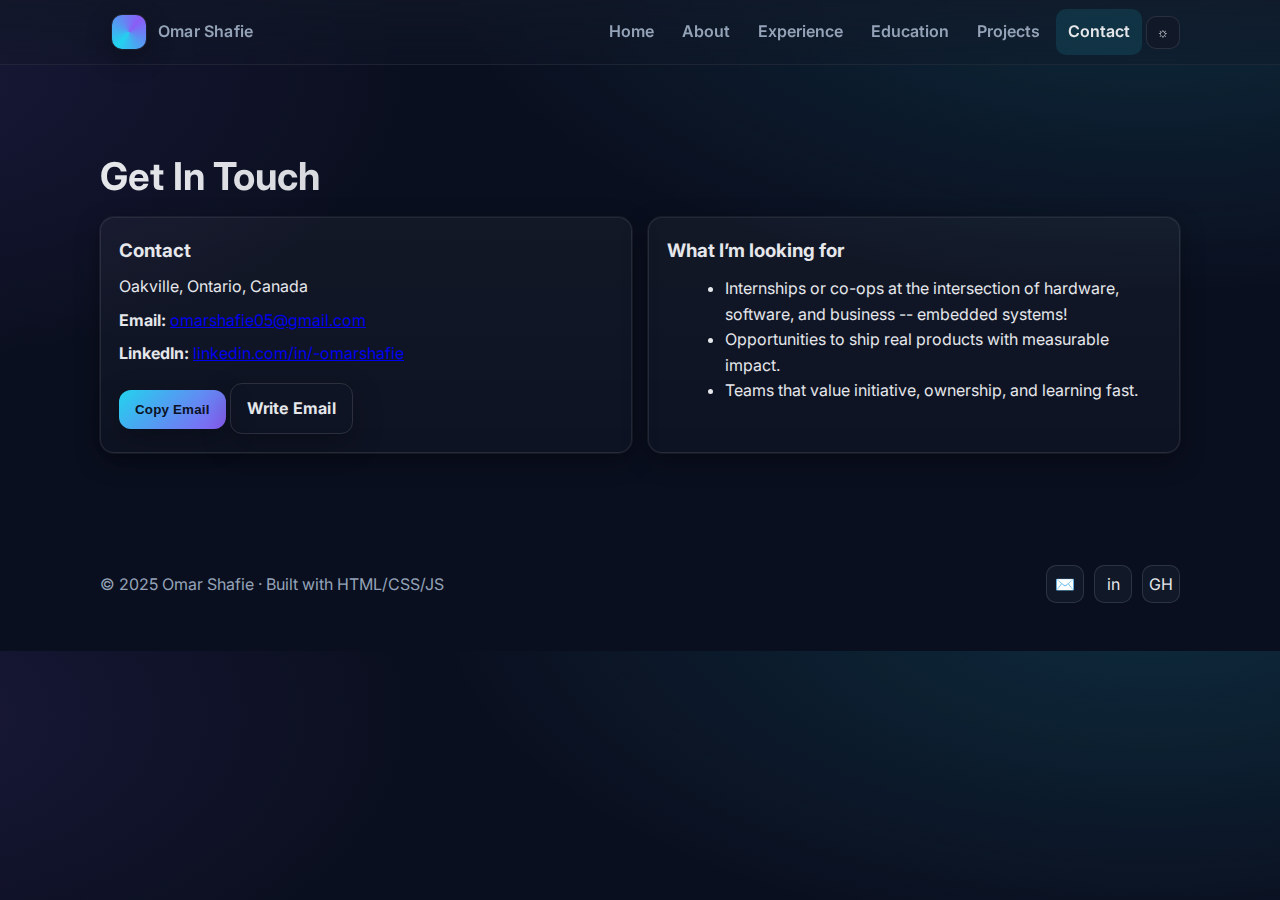
<file: contact.html>
<!DOCTYPE html>
<html lang="en">
<head>
  <meta charset="UTF-8" />
  <meta name="viewport" content="width=device-width, initial-scale=1.0"/>
  <title>Contact – Omar Shafie</title>
  <meta name="description" content="Email and LinkedIn for connecting with Omar."/>
  <meta property="og:title" content="Contact – Omar Shafie"/>
  <meta property="og:description" content="Email and LinkedIn for connecting with Omar."/>
  <meta property="og:type" content="website"/>
  <meta property="og:site_name" content="Omar Shafie"/>
  <link rel="preconnect" href="https://fonts.googleapis.com">
  <link rel="preconnect" href="https://fonts.gstatic.com" crossorigin>
  <link href="https://fonts.googleapis.com/css2?family=Inter:wght@400;600;700;800&family=Space+Grotesk:wght@500;700&display=swap" rel="stylesheet">
  <link rel="stylesheet" href="css/style.css"/>
</head>
<body>
  <a class="hidden" href="#main">Skip to content</a>
  <nav class="nav">
    <div class="container nav-inner">
      <a class="brand" href="index.html"><span class="logo"></span> <span>Omar Shafie</span></a>
      <div class="nav-right" role="navigation" aria-label="Main">
        <a href="index.html" class="">Home</a>
        <a href="about.html" class="">About</a>
        <a href="experience.html" class="">Experience</a>
        <a href="education.html" class="">Education</a>
        <a href="projects.html" class="">Projects</a>
        <a href="contact.html" class="active">Contact</a>
        <button class="theme-toggle" id="themeToggle" aria-label="Toggle theme">☼</button>
      </div>
    </div>
  </nav>
  <main id="main">

  <section class="section">
    <div class="container">
      <h2>Get In Touch</h2>
      <div class="grid" style="grid-template-columns: 1fr 1fr;">
        <div class="card">
          <h3 class="m0">Contact</h3>
          <p class="mt8 m0">Oakville, Ontario, Canada</p>
          <p class="m0 mt8"><strong>Email:</strong> <a href="mailto:omarshafie05@gmail.com">omarshafie05@gmail.com</a></p>
          <p class="m0 mt8"><strong>LinkedIn:</strong> <a href="https://www.linkedin.com/in/-omarshafie/" target="_blank">linkedin.com/in/-omarshafie</a></p>
          <div class="mt16">
            <button class="btn btn-primary" onclick="copyEmail()">Copy Email</button>
            <a class="btn btn-outline" href="mailto:omarshafie05@gmail.com?subject=Hello%20Omar">Write Email</a>
          </div>
        </div>
        <div class="card">
          <h3 class="m0">What I’m looking for</h3>
          <ul class="mt8">
            <li>Internships or co-ops at the intersection of hardware, software, and business -- embedded systems!</li>
            <li>Opportunities to ship real products with measurable impact.</li>
            <li>Teams that value initiative, ownership, and learning fast.</li>
          </ul>
        </div>
      </div>
    </div>
  </section>

  </main>
  <footer class="footer">
    <div class="container" style="display:flex;align-items:center;justify-content:space-between;gap:14px;flex-wrap:wrap;">
      <p class="m0">&copy; 2025 Omar Shafie · Built with HTML/CSS/JS</p>
      <div class="socials">
        <a class="icon-btn" href="mailto:omarshafie05@gmail.com" aria-label="Email">✉️</a>
        <a class="icon-btn" href="https://www.linkedin.com/in/-omarshafie/" target="_blank" rel="noreferrer" aria-label="LinkedIn">in</a>
        <a class="icon-btn" href="https://github.com/omar-shafie" target="_blank" rel="noreferrer" aria-label="GitHub">GH</a>
      </div>
    </div>
  </footer>
  <script src="js/main.js"></script>
</body>
</html>
</file>
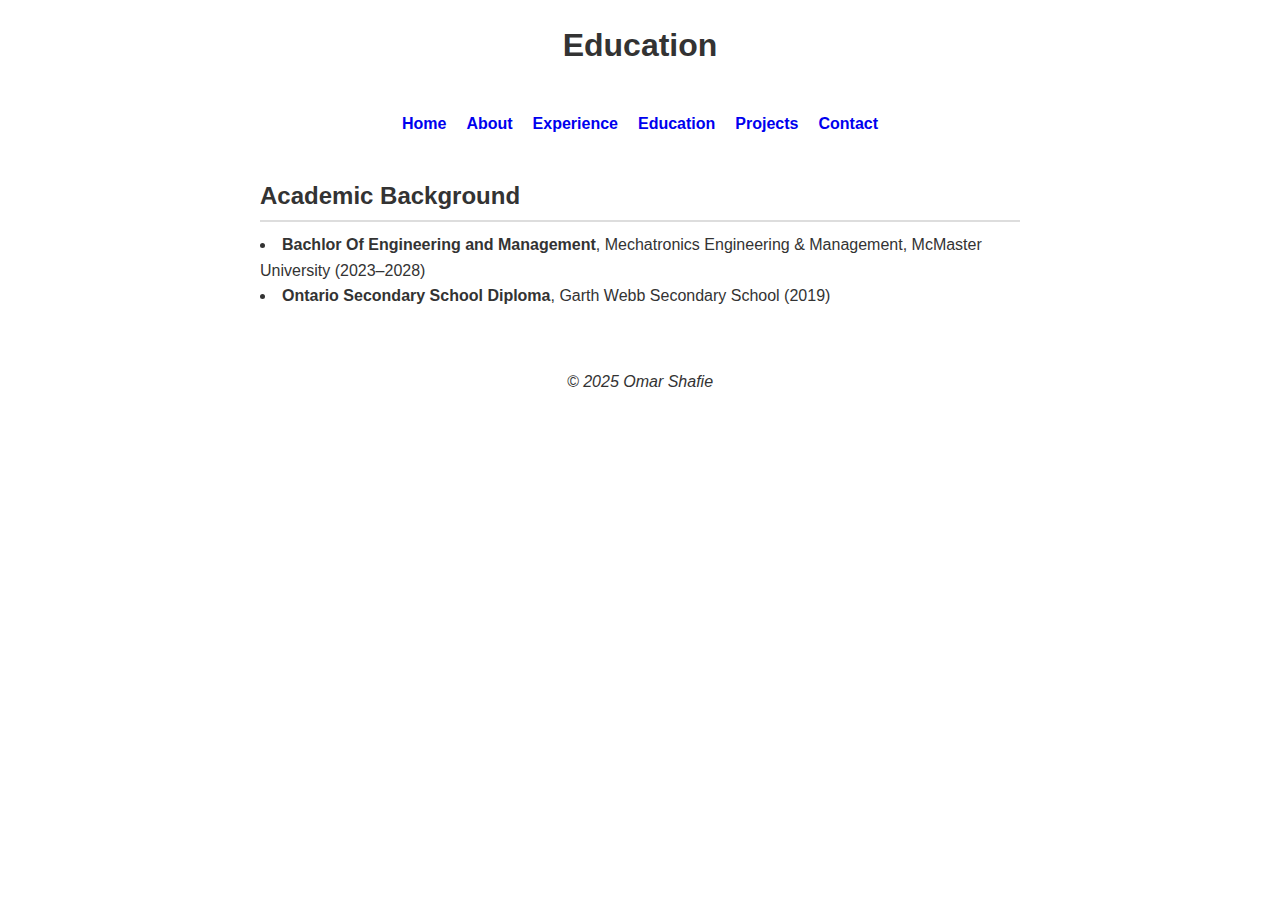
<file: education.html>
<html lang="en">
<head>
  <meta charset="UTF-8">
  <meta name="viewport" content="width=device-width, initial-scale=1.0">
  <title>Education – Omar Shafie</title>
  <link rel="stylesheet" href="style.css">
</head>
<body>
  <header>
    <h1>Education</h1>
  </header>
  <nav>
    <ul>
      <li><a href="index.html">Home</a></li>
      <li><a href="about.html">About</a></li>
      <li><a href="experience.html">Experience</a></li>
      <li><a href="education.html" class="active">Education</a></li>
      <li><a href="projects.html">Projects</a></li>
      <li><a href="contact.html">Contact</a></li>
    </ul>
  </nav>
  <main>
    <section id="education">
      <h2>Academic Background</h2>
      <ul>
        <li><strong>Bachlor Of Engineering and Management</strong>, Mechatronics Engineering & Management, McMaster University (2023–2028)</li>
        <li><strong>Ontario Secondary School Diploma</strong>, Garth Webb Secondary School (2019)</li>
      </ul>
    </section>
  </main>
  <footer>
    <p>&copy; 2025 Omar Shafie</p>
  </footer>
</body>
</html>
</file>
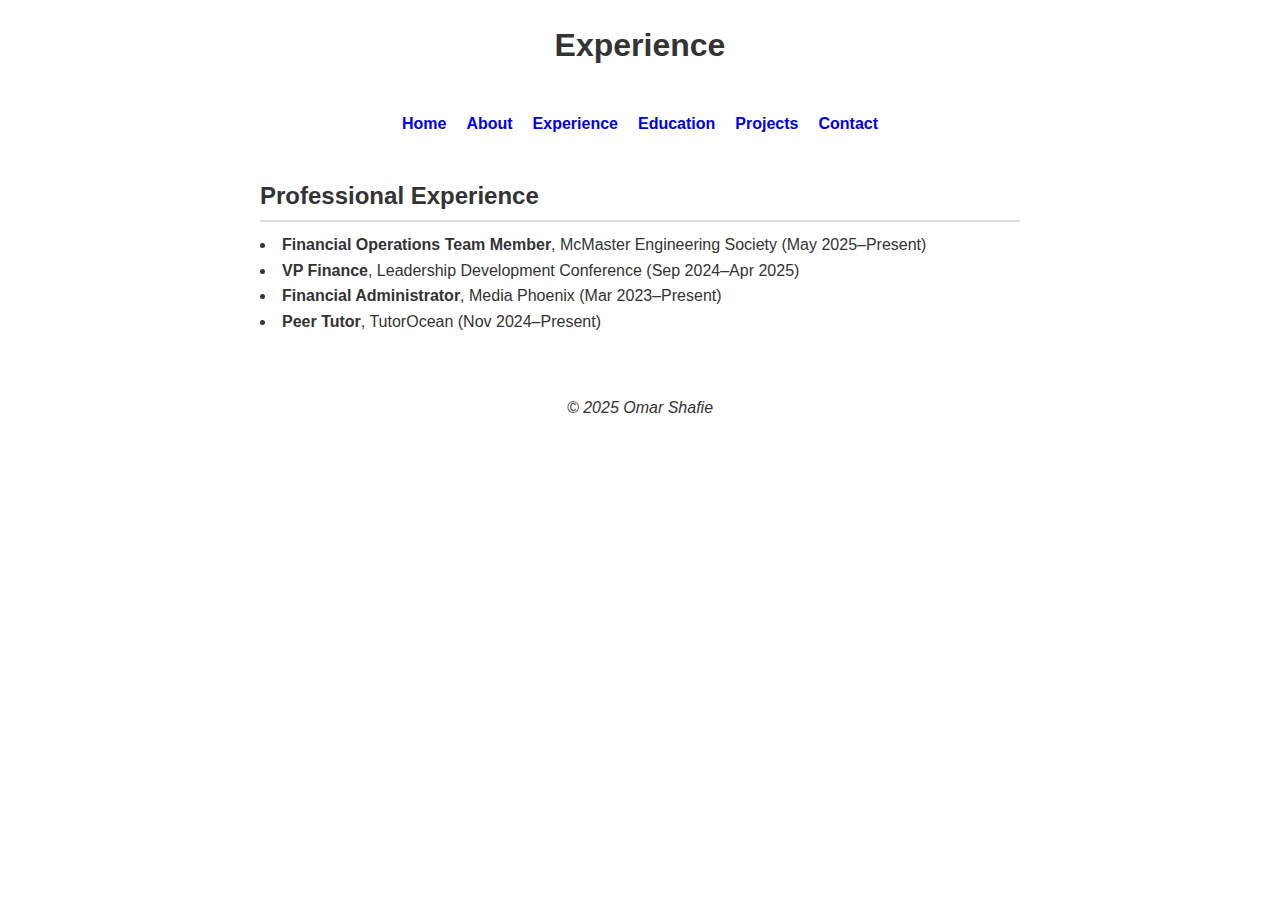
<file: experience.html>
<html lang="en">
<head>
  <meta charset="UTF-8">
  <meta name="viewport" content="width=device-width, initial-scale=1.0">
  <title>Experience – Omar Shafie</title>
  <link rel="stylesheet" href="style.css">
</head>
<body>
  <header>
    <h1>Experience</h1>
  </header>
  <nav>
    <ul>
      <li><a href="index.html">Home</a></li>
      <li><a href="about.html">About</a></li>
      <li><a href="experience.html" class="active">Experience</a></li>
      <li><a href="education.html">Education</a></li>
      <li><a href="projects.html">Projects</a></li>
      <li><a href="contact.html">Contact</a></li>
    </ul>
  </nav>
  <main>
    <section id="experience">
      <h2>Professional Experience</h2>
      <ul>
        <li><strong>Financial Operations Team Member</strong>, McMaster Engineering Society (May 2025–Present)</li>
        <li><strong>VP Finance</strong>, Leadership Development Conference (Sep 2024–Apr 2025)</li>
        <li><strong>Financial Administrator</strong>, Media Phoenix (Mar 2023–Present)</li>
        <li><strong>Peer Tutor</strong>, TutorOcean (Nov 2024–Present)</li>
      </ul>
    </section>
  </main>
  <footer>
    <p>&copy; 2025 Omar Shafie</p>
  </footer>
</body>
</html>
</file>
<file: css/style.css>
/* === Omar Shafie — Portfolio Refresh (2025) ===
   Identity: bold, tech-forward, finance-polished.
   Palette: Deep Space + Aurora (teal→violet) with gold accents.
   System: CSS variables + utility-esque classes for consistency.
*/

/* Brand tokens */
:root {
  --bg: #0a0f1f;           /* deep space */
  --surface: #111827;      /* slate-900 */
  --surface-2: #0b1224;    /* slightly lighter than bg */
  --text: #e5e7eb;         /* slate-200 */
  --muted: #94a3b8;        /* slate-400 */
  --primary: #22d3ee;      /* cyan-400 */
  --accent: #8b5cf6;       /* violet-500 */
  --gold: #f59e0b;         /* amber-500 */
  --ok: #34d399;           /* emerald-400 */
  --danger: #f87171;       /* red-400 */

  --radius: 14px;
  --shadow: 0 10px 30px rgba(0,0,0,.25);
  --ring: 0 0 0 1px rgba(255,255,255,.06), 0 8px 24px rgba(0,0,0,.35);

  --container: 1120px;
}

/* Optional light mode */
html[data-theme="light"] {
  --bg: #f7fafc;
  --surface: #ffffff;
  --surface-2: #f2f5fa;
  --text: #0b1224;
  --muted: #475569;
  --ring: 0 0 0 1px rgba(2,6,23,.08), 0 8px 24px rgba(2,6,23,.08);
}

/* Base & layout */
* { box-sizing: border-box; }
html, body {
  margin: 0;
  padding: 0;
  background:
    radial-gradient(1200px 600px at 90% -10%, rgba(34,211,238,.15), transparent 60%),
    radial-gradient(900px 500px at -10% 10%, rgba(139,92,246,.12), transparent 60%),
    linear-gradient(180deg, var(--bg), var(--bg));
  color: var(--text);
  font-family: 'Inter', system-ui, -apple-system, Segoe UI, Roboto, Ubuntu, Cantarell, 'Helvetica Neue', Arial, 'Noto Sans', 'Apple Color Emoji', 'Segoe UI Emoji';
  line-height: 1.6;
  -webkit-font-smoothing: antialiased;
  text-rendering: optimizeLegibility;
}

.container {
  width: 100%;
  max-width: var(--container);
  padding: 0 20px;
  margin: 0 auto;
}

.section {
  padding: 88px 0;
}

.section h2 {
  font-size: clamp(1.6rem, 1.2rem + 2vw, 2.4rem);
  line-height: 1.2;
  margin: 0 0 18px;
  letter-spacing: .2px;
  background: linear-gradient(90deg, var(--text), rgba(229,231,235,.7));
  -webkit-background-clip: text;
  background-clip: text;
  color: transparent;
}

.lead {
  color: var(--muted);
  margin: 0 0 28px;
}

/* Nav */
.nav {
  position: sticky;
  top: 0;
  backdrop-filter: blur(10px);
  background: linear-gradient(180deg, rgba(17,24,39,.7), rgba(17,24,39,.35));
  border-bottom: 1px solid rgba(255,255,255,.06);
  z-index: 50;
}

.nav-inner {
  display: flex;
  align-items: center;
  justify-content: space-between;
  height: 64px;
}

.brand {
  display: inline-flex;
  align-items: center;
  gap: 12px;
  text-decoration: none;
  color: var(--text);
  font-weight: 700;
  letter-spacing: .2px;
}

.brand .logo {
  width: 34px; height: 34px;
  border-radius: 10px;
  background: conic-gradient(from 220deg, var(--primary), var(--accent), var(--primary));
  box-shadow: var(--ring);
}

.nav a {
  color: var(--muted);
  text-decoration: none;
  font-weight: 600;
  padding: 10px 12px;
  border-radius: 10px;
}

.nav a:hover { color: var(--text); background: rgba(255,255,255,.05); }
.nav a.active { color: var(--text); background: rgba(34,211,238,.12); }
.nav-right { display: flex; align-items: center; gap: 4px; }
.theme-toggle {
  border: 1px solid rgba(255,255,255,.1);
  background: var(--surface);
  color: var(--text);
  border-radius: 10px;
  padding: 8px 10px;
  cursor: pointer;
}

/* Hero */
.hero {
  padding: 96px 0 48px;
  display: grid;
  grid-template-columns: 1.1fr .9fr;
  gap: 32px;
  align-items: center;
}
@media (max-width: 920px) { .hero { grid-template-columns: 1fr; } }

.hero-title {
  font-family: 'Space Grotesk', system-ui, sans-serif;
  font-size: clamp(2.2rem, 1.6rem + 3vw, 3.6rem);
  line-height: 1.08;
  margin: 0 0 10px;
  background: linear-gradient(90deg, var(--primary), var(--accent));
  -webkit-background-clip: text;
  background-clip: text;
  color: transparent;
}

.hero-sub {
  color: var(--muted);
  font-size: clamp(1.05rem, .9rem + .6vw, 1.25rem);
  margin: 8px 0 22px;
}

.hero-cta { display: flex; gap: 12px; flex-wrap: wrap; }

.btn {
  display: inline-flex; align-items: center; gap: 10px;
  border-radius: 12px;
  padding: 12px 16px;
  font-weight: 700;
  letter-spacing: .2px;
  text-decoration: none;
  border: 1px solid rgba(255,255,255,.12);
  box-shadow: var(--shadow);
}

.btn-primary {
  background: linear-gradient(135deg, var(--primary), var(--accent));
  color: #0b1224;
  border: none;
}

.btn-outline {
  background: transparent;
  color: var(--text);
}

.badges { display: flex; gap: 8px; margin-top: 8px; flex-wrap: wrap; }
.badge {
  font-size: .85rem; font-weight: 700;
  padding: 6px 10px; border-radius: 999px;
  background: rgba(255,255,255,.06);
  color: var(--text);
  border: 1px solid rgba(255,255,255,.12);
}

/* Visual feature card */
.visual {
  position: relative;
  min-height: 260px;
  border-radius: var(--radius);
  background:
    radial-gradient(120% 140% at 100% 0%, rgba(34,211,238,.25), transparent 40%),
    radial-gradient(120% 140% at 0% 100%, rgba(139,92,246,.22), transparent 40%),
    linear-gradient(180deg, var(--surface-2), var(--surface));
  box-shadow: var(--ring);
  border: 1px solid rgba(255,255,255,.08);
  overflow: hidden;
}
.visual-grid {
  position: absolute; inset: 0;
  background-image:
    linear-gradient(rgba(255,255,255,.06) 1px, transparent 1px),
    linear-gradient(90deg, rgba(255,255,255,.06) 1px, transparent 1px);
  background-size: 28px 28px;
  mask-image: radial-gradient(circle at 30% 30%, black 60%, transparent 100%);
}

.visual-kpis {
  position: relative;
  z-index: 1;
  display: grid;
  grid-template-columns: repeat(3, minmax(0, 1fr));
  gap: 18px;
  padding: 24px 24px 28px;   /* more breathing room */
  grid-auto-rows: auto;      /* prevents overlap */
}
@media (max-width: 560px) { .visual-kpis { grid-template-columns: 1fr; } }

.kpi {
  padding: 16px;
  border-radius: 12px;
  background: rgba(2, 6, 23, 0.35);    /* slightly more opaque */
  border: 1px solid rgba(255,255,255,0.08);
  box-shadow: 0 1px 0 rgba(255,255,255,.04) inset, 0 8px 20px rgba(0,0,0,.18);
}
.kpi h3 { margin: 0; font-size: 1.2rem; }
.kpi p { margin: 4px 0 0; color: var(--muted); font-size: .95rem; }

/* Cards (projects, experience items) */
.card {
  position: relative;
  padding: 18px;
  border-radius: var(--radius);
  background: linear-gradient(180deg, rgba(255,255,255,.04), rgba(255,255,255,.02));
  border: 1px solid rgba(255,255,255,.09);
  box-shadow: var(--ring);
}
.card h3 { margin: 0 0 6px; }
.card .meta { color: var(--muted); font-size: .95rem; margin-bottom: 10px; }
.card ul { margin: 10px 0 0 18px; }
.card img.logo {
  width: 64px;
  height: 48px;
  border-radius: 10px;
  object-fit: contain;          /* keep full logo visible */
  background: rgba(255,255,255,.06);
  border: 1px solid rgba(255,255,255,.12);
  padding: 6px;                 /* breathing room around irregular logos */
}
.card .row { display: grid; grid-template-columns: 72px 1fr; gap: 14px; align-items: start; }

.grid {
  display: grid; gap: 16px;
  grid-template-columns: repeat(3, minmax(0, 1fr));
}
@media (max-width: 980px) { .grid { grid-template-columns: repeat(2, minmax(0, 1fr)); } }
@media (max-width: 640px) { .grid { grid-template-columns: 1fr; } }

/* Timeline */
.timeline { position: relative; padding-left: 24px; }
.timeline::before {
  content: ""; position: absolute; left: 6px; top: 6px; bottom: 6px;
  width: 2px; background: linear-gradient(180deg, var(--primary), var(--accent));
  border-radius: 2px;
}
.timeline-item { position: relative; margin-bottom: 16px; }
.timeline-item::before {
  content: ""; position: absolute; left: -2px; top: 6px;
  width: 12px; height: 12px; border-radius: 999px;
  background: linear-gradient(135deg, var(--primary), var(--accent));
  box-shadow: 0 0 0 3px rgba(255,255,255,.08);
}

/* Media */
.gallery { display: grid; gap: 12px; grid-template-columns: repeat(2,1fr); }
.gallery img { width: 100%; border-radius: 12px; border: 1px solid rgba(255,255,255,.1); }
.video { width: 100%; border-radius: 12px; border: 1px solid rgba(255,255,255,.1); overflow: hidden; }

/* Footer */
.footer { padding: 24px 0 48px; color: var(--muted); }
.socials { display: flex; gap: 10px; }
.icon-btn {
  display: inline-flex; align-items: center; justify-content: center;
  width: 38px; height: 38px; border-radius: 10px;
  border: 1px solid rgba(255,255,255,.12);
  background: var(--surface);
  color: var(--text); text-decoration: none;
}

/* Utilities */
.max-w-md { max-width: 52ch; }
.m0 { margin: 0; }
.mt8 { margin-top: 8px; }
.mt16 { margin-top: 16px; }
.mt24 { margin-top: 24px; }
.mt32 { margin-top: 32px; }
.mt40 { margin-top: 40px; }
.center { text-align: center; }
.hidden { display: none; }
/* Vertical stack layout for spacious project cards */
.stack { display: grid; gap: 22px; grid-template-columns: 1fr; }
.stack .card { padding: 22px; }
.stack .card h3 { font-size: clamp(1.2rem, 1rem + 1vw, 1.6rem); }
.stack .gallery {
  grid-template-columns: repeat(2, minmax(0, 1fr));   /* side-by-side on desktop */
  align-items: start;
}
@media (max-width: 700px){
  .stack .gallery { grid-template-columns: 1fr; }     /* single column on mobile */
}
.stack .gallery img {
  width: 100%;             /* fill column width */
  height: auto;            /* keep original aspect ratio */
  object-fit: contain;     /* no cropping */
  background: rgba(255,255,255,.02);
  border: 1px solid rgba(255,255,255,.1);
  border-radius: 12px;
  padding: 6px;            /* breathing room for odd aspect ratios */
}

/* ---- Responsive fixes for hero KPI blocks (prevent overlap) ---- */
.hero > * { min-width: 0; } /* allow content to shrink in grid columns */

@media (max-width: 980px){
  .visual-kpis { grid-template-columns: repeat(2, minmax(0,1fr)); } /* was 3 across, now 2 */
}
@media (max-width: 640px){
  .visual-kpis { grid-template-columns: 1fr; } /* single column on small screens */
}
@media (max-width: 920px){
  .visual { margin-top: 12px; } /* breathing room when hero stacks */
}

.kpi { 
  padding: 16px; 
  min-height: 88px;               /* consistent box height */
}
.visual-kpis { gap: 16px; }       /* slightly larger gap between KPI cards */

/* --- Home collage (Wins & Moments) --- */
.collage {
  display: grid;
  grid-template-columns: repeat(auto-fit, minmax(180px, 1fr));
  gap: 10px;
}
@media (min-width: 1200px){
  .collage { grid-template-columns: repeat(auto-fit, minmax(220px, 1fr)); }
}
.collage img {
  width: 100%;
  height: auto;            /* preserves original photo aspect ratio */
  display: block;
  border-radius: 12px;
  border: 1px solid rgba(255,255,255,.1);
  background: rgba(255,255,255,.02);
  transition: transform .2s ease, box-shadow .2s ease;
}
.collage img:hover {
  transform: translateY(-2px);
  box-shadow: 0 8px 20px rgba(0,0,0,.25);
}
/* Make select images span 2 columns on larger screens */
@media (min-width: 900px){
  .collage .span-2 { grid-column: span 2; }
}

/*<img class="span-2" src="assets/images/gallery/award-1.jpg" alt="Receiving award on stage"> (THIS IS TO MAKE A IMAGE LARGER)
</file>
<file: style.css>
* {
  margin: 0;
  padding: 0;
  box-sizing: border-box;
}

body {
  font-family: Arial, sans-serif;
  line-height: 1.6;
  color: #333;
  padding: 20px;
  max-width: 800px;
  margin: auto;
}

header {
  text-align: center;
  margin-bottom: 40px;
}

nav ul {
  display: flex;
  justify-content: center;
  list-style: none;
  margin-bottom: 40px;
}

nav ul li {
  margin: 0 10px;
}

nav ul li a {
  text-decoration: none;
  font-weight: bold;
}

section {
  margin-bottom: 40px;
}

section h2 {
  margin-bottom: 10px;
  border-bottom: 2px solid #ddd;
  padding-bottom: 5px;
}

ul {
  list-style: disc inside;
}

footer {
  text-align: center;
  margin-top: 60px;
  font-style: italic;
}
</file>
